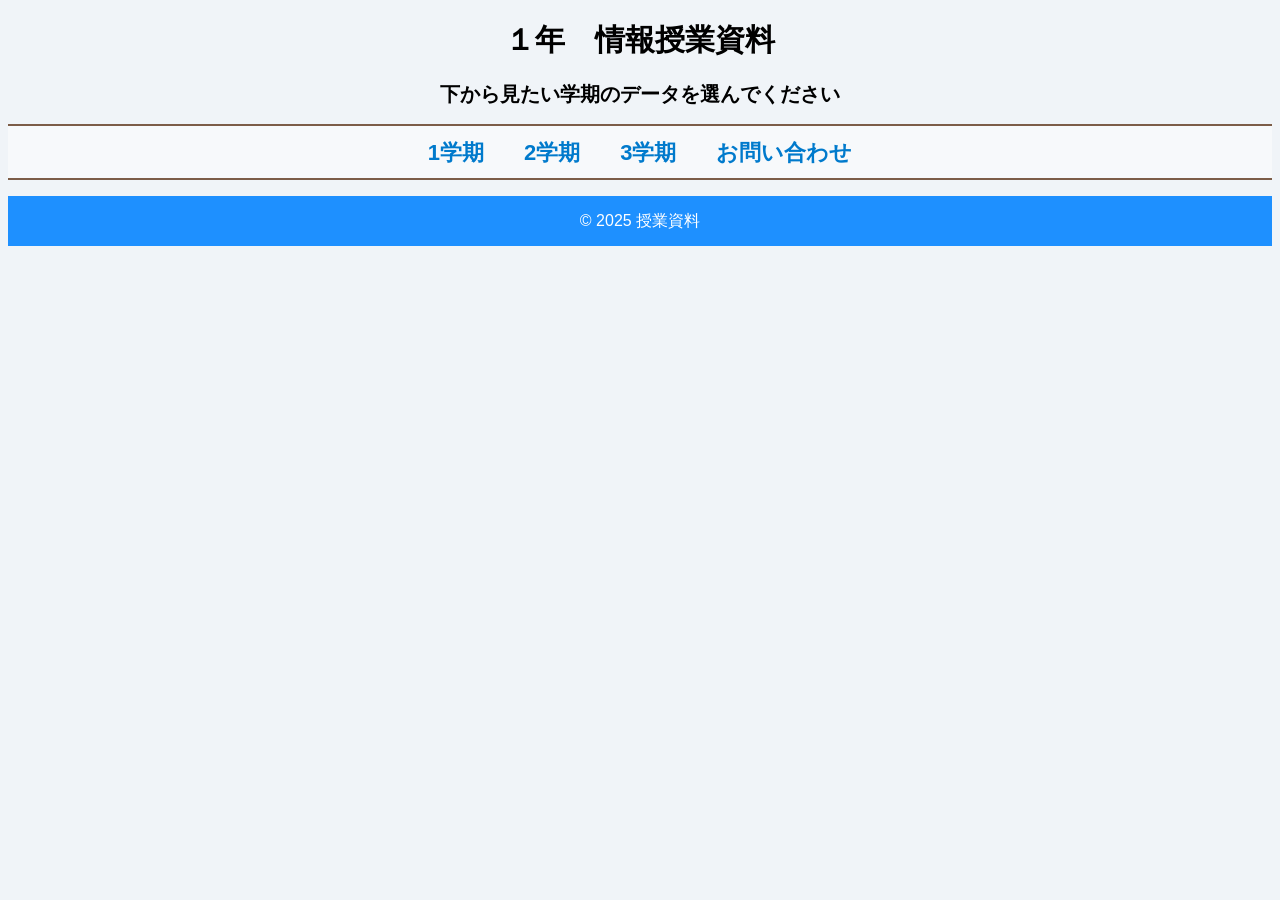
<file: index.html>
<!DOCTYPE html>
<html lang="ja">
<head>
    <meta charset="UTF-8">
    <meta name="viewport" content="width=device-width, initial-scale=1.0">
    <title>1年情報　授業資料一覧</title>
    <link rel="stylesheet" href="style.css">






</head>
<body>


<header>
<h1 class="header">１年　情報授業資料</h1>
<h1 class="test">下から見たい学期のデータを選んでください</h1>

<nav>
<ul>
<li><a href="1学期/1学期.html">1学期</a></li>
<li><a href="2学期/2学期.html">2学期</a></li>

<li><a href="4学期/4学期.html">3学期</a></li>


<li><a href="お問い合わせ/お問い合わせ.html">お問い合わせ</a></li>


</ul>
</nav>
</header>






<div class="footer">
    <p>&copy; 2025 授業資料</p>
   </div>

</body>




</html>
</file>
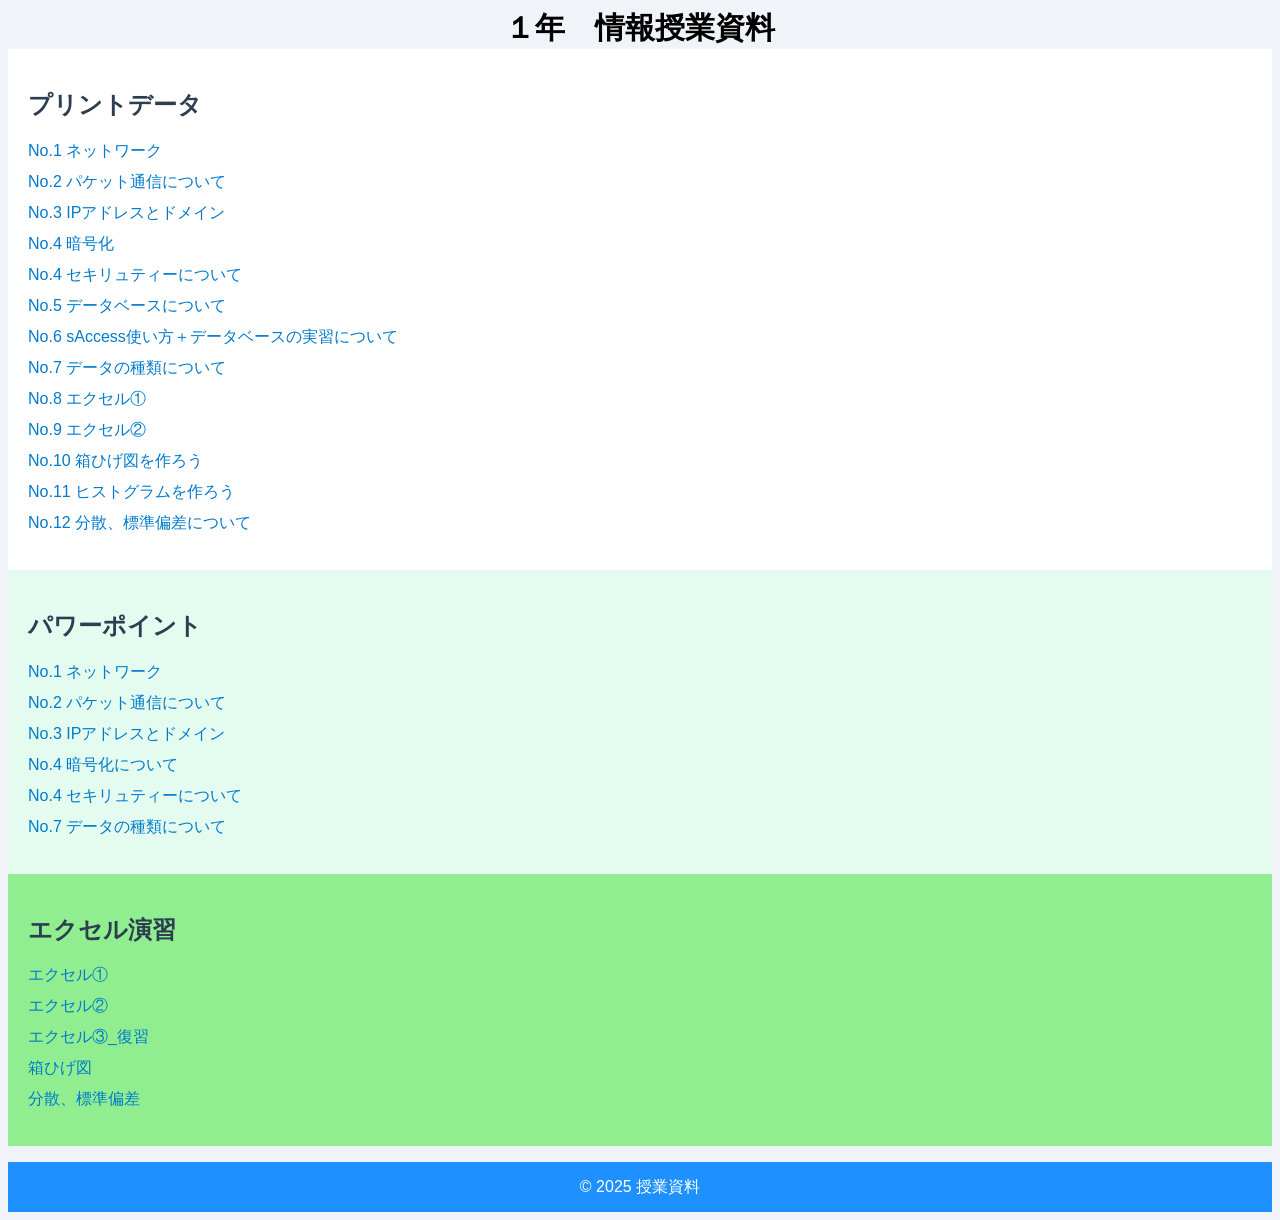
<file: 3学期/index.html>
<!DOCTYPE html>
<html lang="ja">
<head>
    <meta charset="UTF-8">
    <meta name="viewport" content="width=device-width, initial-scale=1.0">
    <title>1年情報　授業資料一覧</title>
    <link rel="stylesheet" href="style.css">
</head>
<body>


<header>
<h1 class="header">１年　情報授業資料</h1>

</header>

<div class="main">
    
	<h2>プリントデータ</h2>
        <ul>
            	<li><a href="No.1.pdf" target="_blank">No.1 ネットワーク</a></li>
            	<li><a href="No.2.pdf" target="_blank">No.2 パケット通信について</a></li>
            	<li><a href="No.3.pdf" target="_blank">No.3 IPアドレスとドメイン</a></li>
		<li><a href="No.4.pdf" target="_blank">No.4 暗号化</a></li>
		<li><a href="No.5.pdf" target="_blank">No.4 セキリュティーについて</a></li>
		<li><a href="No.5.pdf" target="_blank">No.5 データベースについて</a></li>
		<li><a href="No.6.pdf" target="_blank">No.6 sAccess使い方＋データベースの実習について</a></li>
		<li><a href="No.7.pdf" target="_blank">No.7 データの種類について</a></li>
		<li><a href="No.8.pdf" target="_blank">No.8 エクセル①</a></li>
		<li><a href="No.9.pdf" target="_blank">No.9 エクセル②</a></li>
				
		<li><a href="No.10.pdf" target="_blank">No.10 箱ひげ図を作ろう</a></li>
		<li><a href="No.11.pdf" target="_blank">No.11 ヒストグラムを作ろう</a></li>
		<li><a href="No.12.pdf" target="_blank">No.12 分散、標準偏差について</a></li>
				



        </ul>
   </div>

    <div class="main2">

        <h2>パワーポイント</h2>
        <ul>
            	<li><a href="ppt1.pdf" target="_blank">No.1 ネットワーク</a></li>
            	<li><a href="ppt2.pdf" target="_blank">No.2 パケット通信について</a></li>
            	<li><a href="ppt3.pdf" target="_blank">No.3 IPアドレスとドメイン</a></li>
		<li><a href="ppt4.pdf" target="_blank">No.4 暗号化について</a></li>

		<li><a href="ppt4-2.pdf" target="_blank">No.4 セキリュティーについて</a></li>

            	<li><a href="ppt7.pdf" target="_blank">No.7 データの種類について</a></li>

            	        </ul>
    

</div>

<div class="main3">

        <h2>エクセル演習</h2>
        <ul>
            	<li><a href="エクセル①.xlsx" target="_blank">エクセル①</a></li>
		<li><a href="エクセル②.xlsx" target="_blank">エクセル②</a></li>
		<li><a href="エクセル③_復習.xlsx" target="_blank">エクセル③_復習</a></li>
		<li><a href="箱ひげ.xlsx" target="_blank">箱ひげ図</a></li>
		<li><a href="分散、標準偏差.xlsx" target="_blank">分散、標準偏差</a></li>



            	            	        </ul>
    

</div>


<div class="footer">
    <p>&copy; 2025 授業資料</p>
   </div>

</body>
</html>
</file>
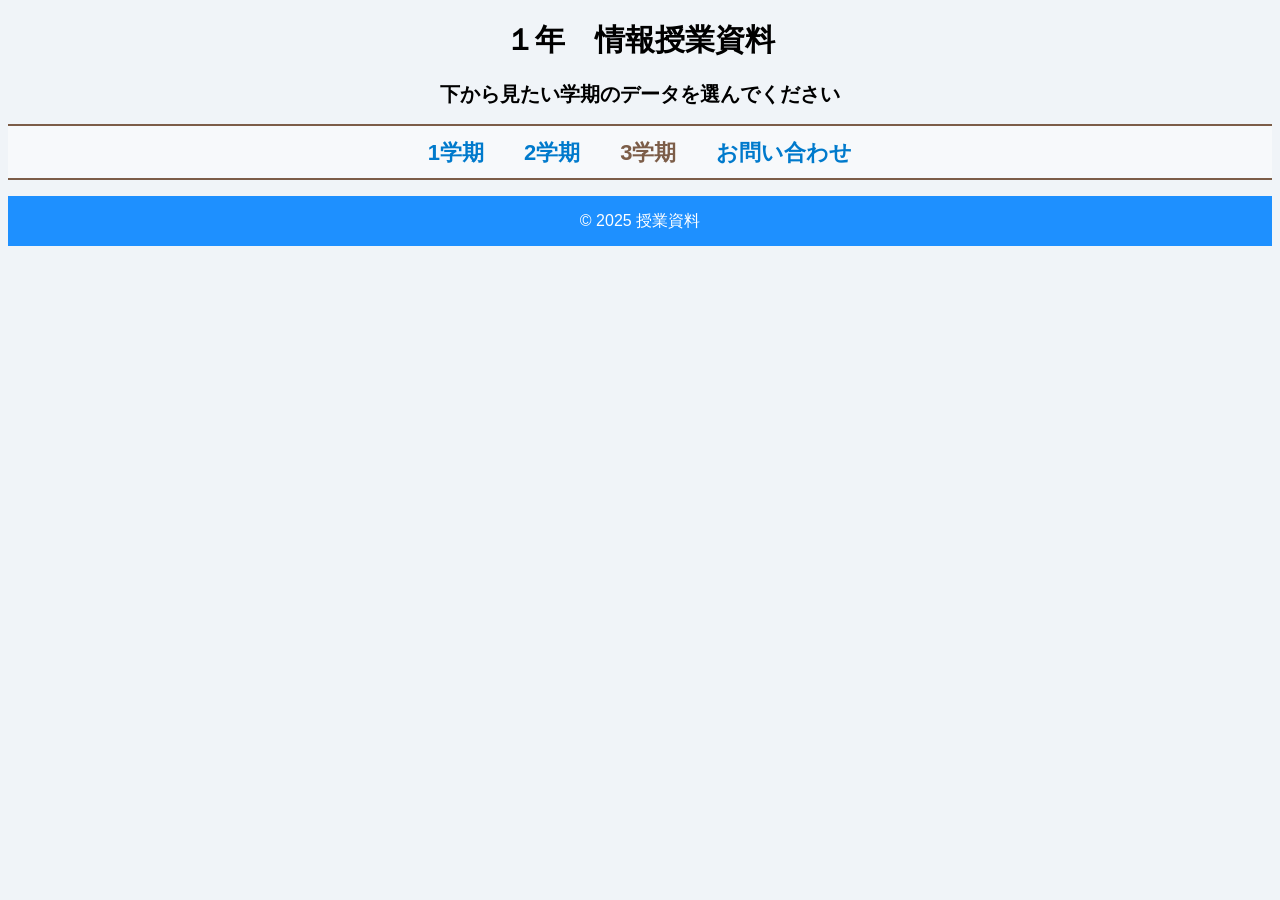
<file: 見出し.html>
<!DOCTYPE html>
<html lang="ja">
<head>
    <meta charset="UTF-8">
    <meta name="viewport" content="width=device-width, initial-scale=1.0">
    <title>1年情報　授業資料一覧</title>
    <link rel="stylesheet" href="style.css">






</head>
<body>


<header>
<h1 class="header">１年　情報授業資料</h1>
<h1 class="test">下から見たい学期のデータを選んでください</h1>

<nav>
<ul>
<li><a href="1学期/1学期.html">1学期</a></li>
<li><a href="2学期/2学期.html">2学期</a></li>
<li>3学期</li>
<li><a href="お問い合わせ/お問い合わせ.html">お問い合わせ</a></li>


</ul>
</nav>
</header>






<div class="footer">
    <p>&copy; 2025 授業資料</p>
   </div>

</body>




</html>
</file>
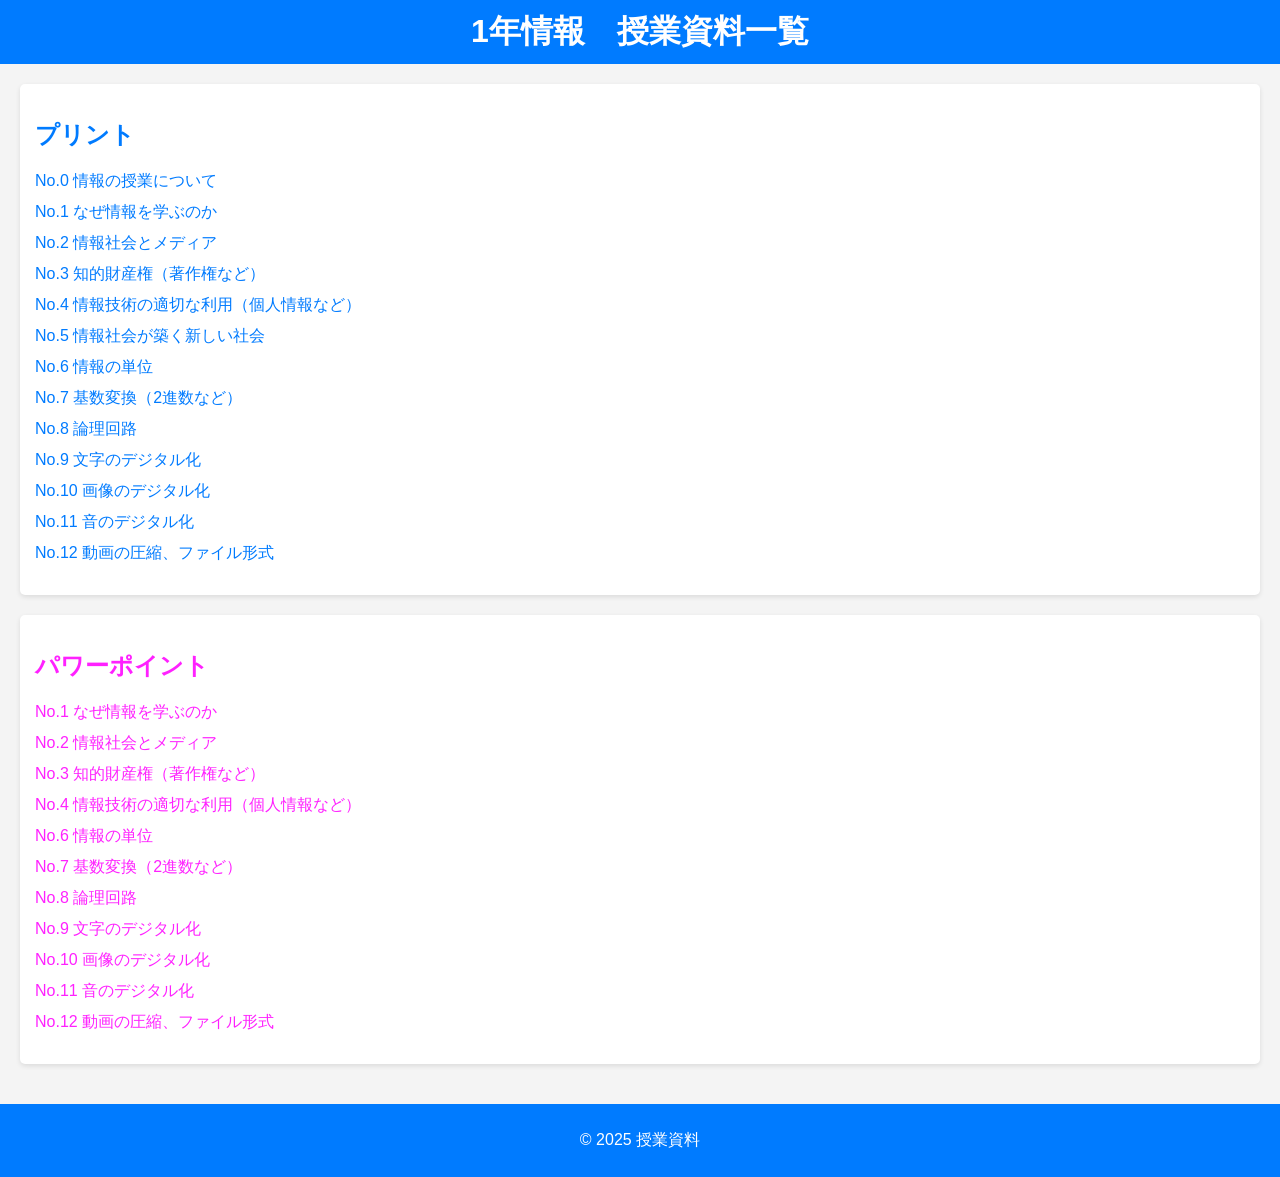
<file: 1学期/1学期.html>
<!DOCTYPE html>
<html lang="ja">
<head>
    <meta charset="UTF-8">
    <meta name="viewport" content="width=device-width, initial-scale=1.0">
    <title>1年情報　授業資料一覧</title>
    <link rel="stylesheet" href="style.css">
</head>
<body>
    <header>
        <h1>1年情報　授業資料一覧</h1>
    </header>
    <main>
        <section>
            <h2>プリント</h2>
            <ul>
	        <li><a href="No.0.pdf" target="_blank">No.0 情報の授業について</a></li>

                <li><a href="No.1.pdf" target="_blank">No.1 なぜ情報を学ぶのか</a></li>
                <li><a href="No.2.pdf" target="_blank">No.2 情報社会とメディア</a></li>
                <li><a href="No.3.pdf" target="_blank">No.3 知的財産権（著作権など）</a></li>
 		<li><a href="No.4.pdf" target="_blank">No.4 情報技術の適切な利用（個人情報など）</a></li>
                <li><a href="No.5.pdf" target="_blank">No.5 情報社会が築く新しい社会</a></li>
                <li><a href="No.6.pdf" target="_blank">No.6 情報の単位</a></li>
	        <li><a href="No.7.pdf" target="_blank">No.7 基数変換（2進数など）</a></li>
 		<li><a href="No.8.pdf" target="_blank">No.8 論理回路</a></li>
		<li><a href="No.9.pdf" target="_blank">No.9 文字のデジタル化</a></li>
		<li><a href="No.10.pdf" target="_blank">No.10 画像のデジタル化</a></li>
		<li><a href="No.11.pdf" target="_blank">No.11 音のデジタル化</a></li>
		<li><a href="No.11.pdf" target="_blank">No.12 動画の圧縮、ファイル形式</a></li>




                

            </ul>

        </section>
        <section>
            <h2 id="a">パワーポイント</h2>
            <ul id>
                <li><a id="a" href="ppt1.pdf"target="_blank">No.1 なぜ情報を学ぶのか</a></li>
                <li><a id="a"href="ppt2.pdf" target="_blank">No.2 情報社会とメディア</a></li>
                <li><a id="a"href="ppt3.pdf" target="_blank">No.3 知的財産権（著作権など）</a></li>
		<li><a id="a"href="ppt4.pdf" target="_blank">No.4 情報技術の適切な利用（個人情報など）</a></li>
                <li><a id="a"href="ppt6.pdf" target="_blank">No.6 情報の単位</a></li>
		<li><a id="a"href="ppt7.pdf" target="_blank">No.7 基数変換（2進数など）</a></li>
		<li><a id="a"href="ppt8.pdf" target="_blank">No.8 論理回路</a></li>
		<li><a id="a"href="ppt.9.pdf" target="_blank">No.9 文字のデジタル化</a></li>
		<li><a id="a"href="ppt10.pdf" target="_blank">No.10 画像のデジタル化</a></li>
		<li><a id="a"href="ppt11.pdf" target="_blank">No.11 音のデジタル化</a></li>
		<li><a id="a"href="ppt12.pdf" target="_blank">No.12 動画の圧縮、ファイル形式</a></li>


              
            </ul>
        </section>
    </main>
    <footer>
        <p>&copy; 2025 授業資料</p>
    </footer>
</body>
</file>
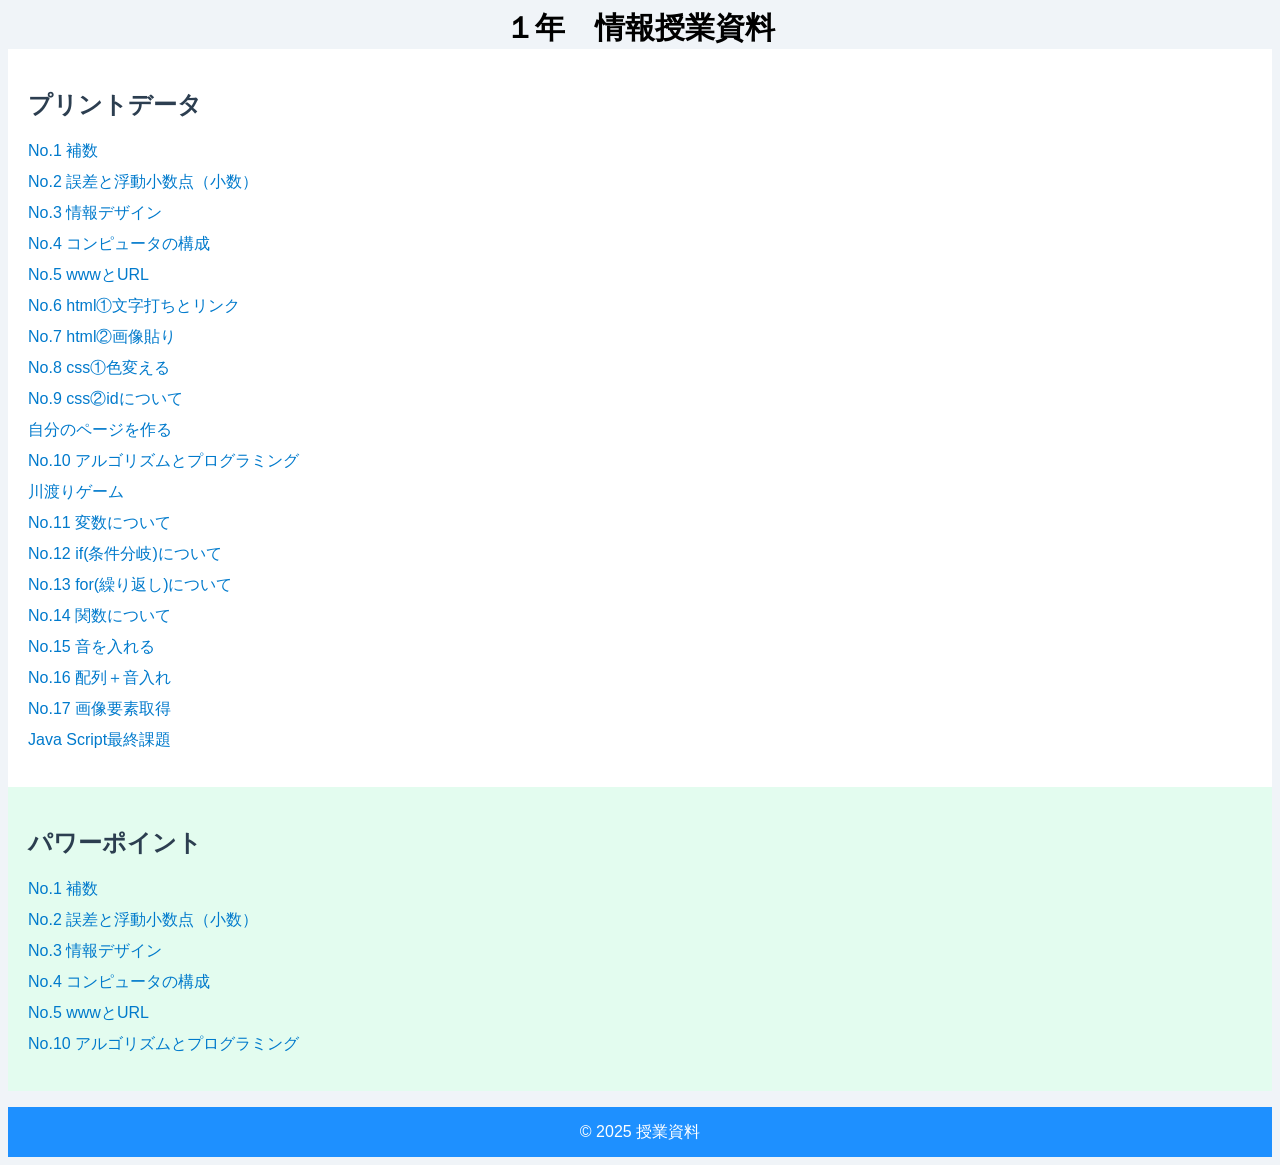
<file: 2学期/2学期.html>
<!DOCTYPE html>
<html lang="ja">
<head>
    <meta charset="UTF-8">
    <meta name="viewport" content="width=device-width, initial-scale=1.0">
    <title>1年情報　授業資料一覧</title>
    <link rel="stylesheet" href="style.css">
</head>
<body>


<header>
<h1 class="header">１年　情報授業資料</h1>

</header>

<div class="main">
    
	<h2>プリントデータ</h2>
        <ul>
            	<li><a href="No.1.pdf" target="_blank">No.1 補数</a></li>
            	<li><a href="No.2.pdf" target="_blank">No.2 誤差と浮動小数点（小数）</a></li>
            	<li><a href="No.3.pdf" target="_blank">No.3 情報デザイン</a></li>
		<li><a href="No.4.pdf" target="_blank">No.4 コンピュータの構成</a></li>
		<li><a href="No.5.pdf" target="_blank">No.5 wwwとURL</a></li>
		<li><a href="No.6.pdf" target="_blank">No.6 html①文字打ちとリンク</a></li>
		<li><a href="No.7.pdf" target="_blank">No.7 html②画像貼り</a></li>
		<li><a href="No.8.pdf" target="_blank">No.8 css①色変える</a></li>
		<li><a href="No.9.pdf" target="_blank">No.9 css②idについて</a></li>
		<li><a href="自己紹介.pdf" target="_blank">自分のページを作る</a></li>

		
		<li><a href="No.10.pdf" target="_blank">No.10 アルゴリズムとプログラミング</a></li>
		<li><a href="kawa.pdf" target="_blank">川渡りゲーム</a></li>
		<li><a href="No.11.pdf" target="_blank">No.11 変数について</a></li>
		<li><a href="No.12.pdf" target="_blank">No.12 if(条件分岐)について</a></li>
		<li><a href="No.13.pdf" target="_blank">No.13 for(繰り返し)について</a></li>
		<li><a href="No.14.pdf" target="_blank">No.14 関数について</a></li>
		<li><a href="No.15.pdf" target="_blank">No.15 音を入れる</a></li>
		<li><a href="No.16.pdf" target="_blank">No.16 配列＋音入れ</a></li>
		<li><a href="No.17.pdf" target="_blank">No.17 画像要素取得</a></li>
		<li><a href="kadai.pdf" target="_blank">Java Script最終課題</a></li>

		



        </ul>
   </div>

    <div class="main2">

        <h2>パワーポイント</h2>
        <ul>
            	<li><a href="ppt1.pdf" target="_blank">No.1 補数</a></li>
            	<li><a href="ppt2.pdf" target="_blank">No.2 誤差と浮動小数点（小数）</a></li>
            	<li><a href="ppt3.pdf" target="_blank">No.3 情報デザイン</a></li>
		<li><a href="ppt4.pdf" target="_blank">No.4 コンピュータの構成</a></li>
            	<li><a href="ppt5.pdf" target="_blank">No.5 wwwとURL</a></li>
		<li><a href="ppt6.pdf" target="_blank">No.10 アルゴリズムとプログラミング</a></li>

            	        </ul>
    

</div>

<div class="footer">
    <p>&copy; 2025 授業資料</p>
   </div>

</body>
</html>
</file>
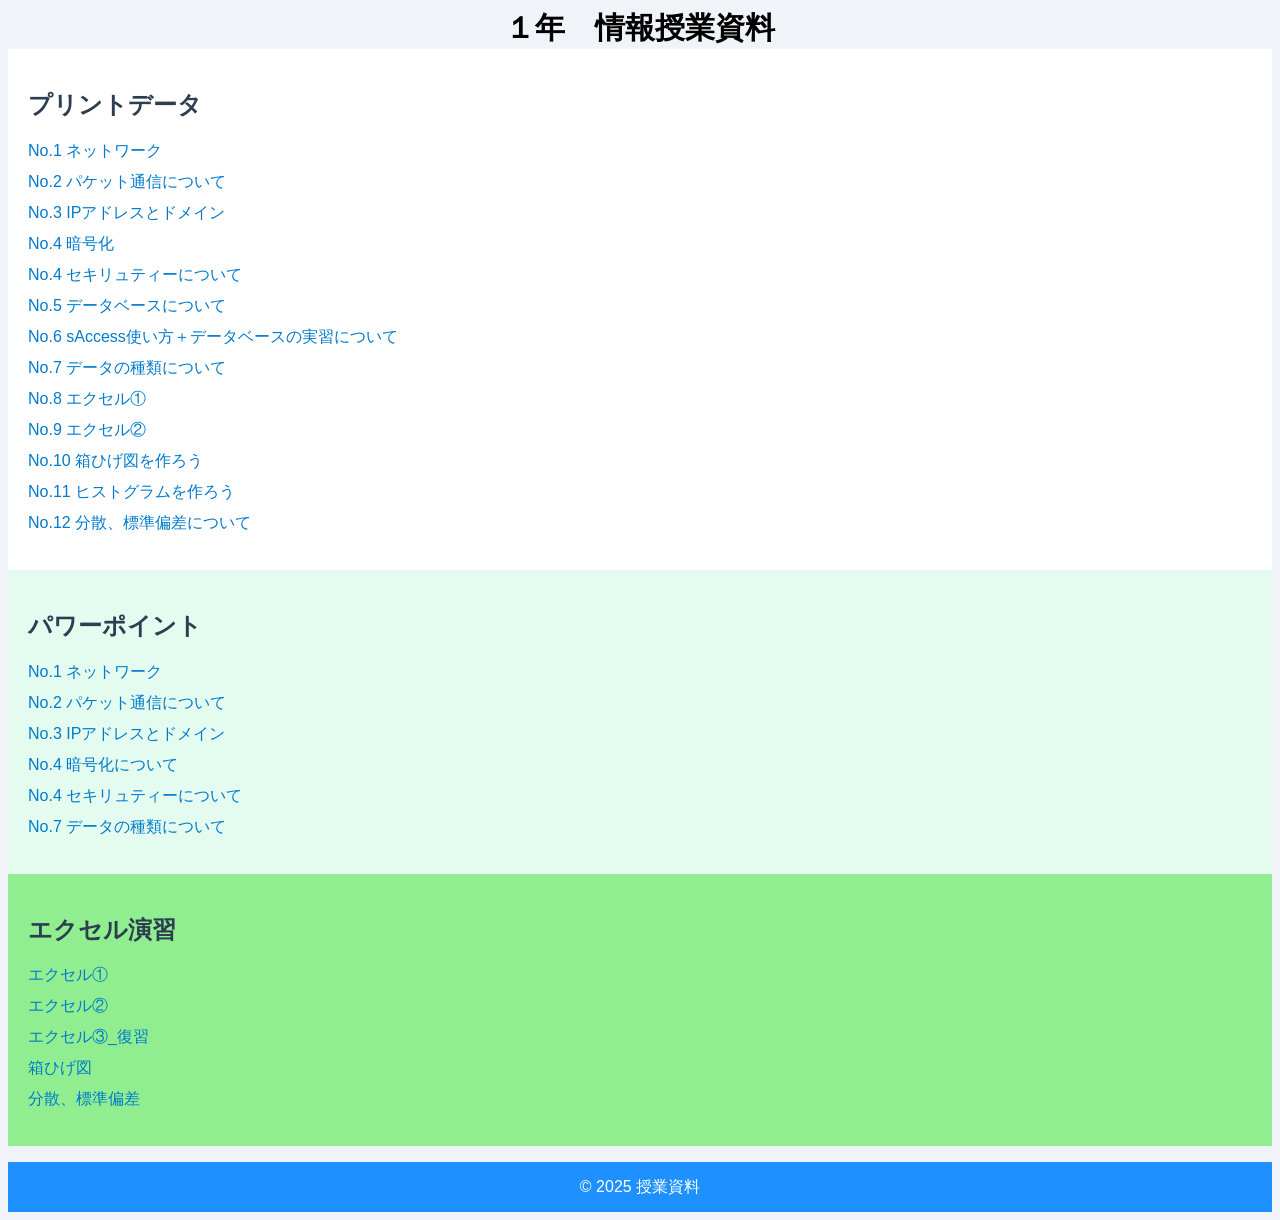
<file: 4学期/4学期.html>
<!DOCTYPE html>
<html lang="ja">
<head>
    <meta charset="UTF-8">
    <meta name="viewport" content="width=device-width, initial-scale=1.0">
    <title>1年情報　授業資料一覧</title>
    <link rel="stylesheet" href="style.css">
</head>
<body>


<header>
<h1 class="header">１年　情報授業資料</h1>

</header>

<div class="main">
    
	<h2>プリントデータ</h2>
        <ul>
            	<li><a href="No.1.pdf" target="_blank">No.1 ネットワーク</a></li>
            	<li><a href="No.2.pdf" target="_blank">No.2 パケット通信について</a></li>
            	<li><a href="No.3.pdf" target="_blank">No.3 IPアドレスとドメイン</a></li>
		<li><a href="No.4.pdf" target="_blank">No.4 暗号化</a></li>
		<li><a href="No.5.pdf" target="_blank">No.4 セキリュティーについて</a></li>
		<li><a href="No.5.pdf" target="_blank">No.5 データベースについて</a></li>
		<li><a href="No.6.pdf" target="_blank">No.6 sAccess使い方＋データベースの実習について</a></li>
		<li><a href="No.7.pdf" target="_blank">No.7 データの種類について</a></li>
		<li><a href="No.8.pdf" target="_blank">No.8 エクセル①</a></li>
		<li><a href="No.9.pdf" target="_blank">No.9 エクセル②</a></li>
				
		<li><a href="No.10.pdf" target="_blank">No.10 箱ひげ図を作ろう</a></li>
		<li><a href="No.11.pdf" target="_blank">No.11 ヒストグラムを作ろう</a></li>
		<li><a href="No.12.pdf" target="_blank">No.12 分散、標準偏差について</a></li>
				



        </ul>
   </div>

    <div class="main2">

        <h2>パワーポイント</h2>
        <ul>
            	<li><a href="ppt1.pdf" target="_blank">No.1 ネットワーク</a></li>
            	<li><a href="ppt2.pdf" target="_blank">No.2 パケット通信について</a></li>
            	<li><a href="ppt3.pdf" target="_blank">No.3 IPアドレスとドメイン</a></li>
		<li><a href="ppt4.pdf" target="_blank">No.4 暗号化について</a></li>

		<li><a href="ppt4-2.pdf" target="_blank">No.4 セキリュティーについて</a></li>

            	<li><a href="ppt7.pdf" target="_blank">No.7 データの種類について</a></li>

            	        </ul>
    

</div>

<div class="main3">

        <h2>エクセル演習</h2>
        <ul>
        <li><a href="エクセル①.xlsx" target="_blank">エクセル①</a></li>
		<li><a href="エクセル②.xlsx" target="_blank">エクセル②</a></li>
		<li><a href="エクセル③_復習 .xlsx" target="_blank">エクセル③_復習</a></li>
		<li><a href="箱ひげ .xlsx" target="_blank">箱ひげ図</a></li>
		<li><a href="分散、標準偏差.xlsx" target="_blank">分散、標準偏差</a></li>



            	            	        </ul>
    

</div>


<div class="footer">
    <p>&copy; 2025 授業資料</p>
   </div>

</body>
</html>
</file>
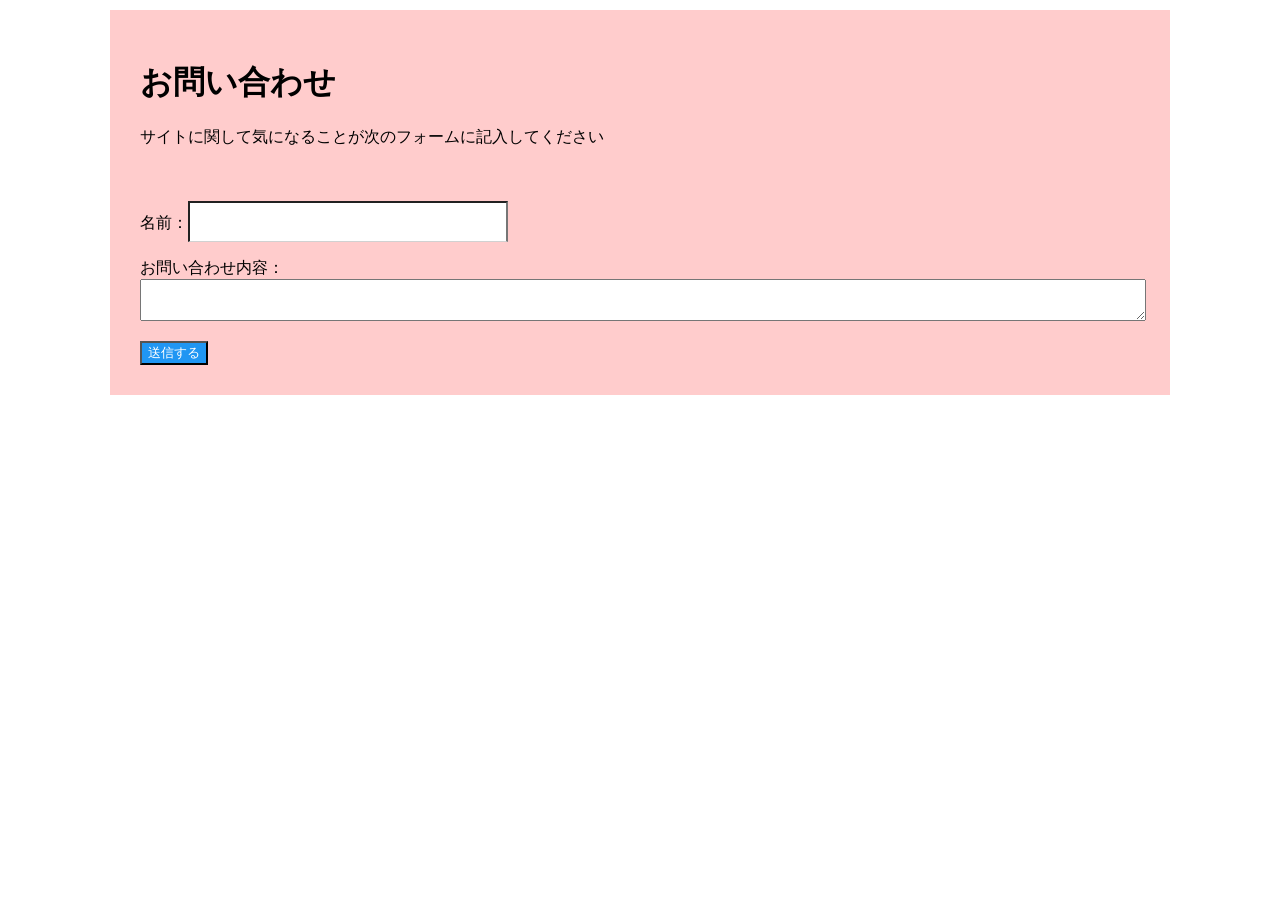
<file: お問い合わせ/お問い合わせ.html>
<!DOCTYPE html>
<html lang="ja">
<head>
    <meta charset="UTF-8">
    <meta name="viewport" content="width=device-width, initial-scale=1.0">
    <title>お問い合わせ</title>
    <link rel="stylesheet" href="style.css">
</head>
<body>
    <div class="content">
        <h1>お問い合わせ</h1>
   
	<p>サイトに関して気になることが次のフォームに記入してください</p>

        <form action="https://script.google.com/macros/s/AKfycbzzaN_Zqdz93iNmjBJOF94_K8_sNNuvyKlb1IOmV9Nq3t9BgRBoZKcTfnn8cmoU3JVH/exec" method="POST">
　
	<p>名前：<input type="text" name="username" required></p>

  
  

	<p>お問い合わせ内容：<textarea name="message" required></textarea></p>

 



 <button>送信する</button>

 </form>
 </div>






</body>
</file>
<file: style.css>
body {
    font-family: Arial, sans-serif;
   
    background-color: #f0f4f8;
}

.header{
     color: black;

    font-size: 30px;
    margin: 10px;
padding:10px;
      text-align: center;

   

}

.test{
     color: black;

    font-size: 20px;
    margin: 0;
   text-align: center;

   

}


header nav ul{
    display:flex;
    justify-content:center;
    border-top:2px solid #7c5d48;
     border-bottom:2px solid #7c5d48;
    background-color:rgba(255,255,255,0.42);
    padding:12px  0px 10px;
    
   

}

header nav ul li{
      margin:0 20px;
     font-size:22px;
     font-weight:bold;
     color:#7c5d48;


}


header nav ul li a{
      font-size:22px;

}
h1 {
    color: white;
    font-size: 24px;
    margin: 0;
}



.main {
    background-color: #ffffff;
    padding: 20px;
    height: auto;
}

.main2 {
    background-color: #e3fcef;
    padding: 20px;
    height: auto;
}

h2 {
    color: #2c3e50;
    font-family: "Arial Black", Gadget, sans-serif;
}

ul {
    list-style-type: none;
    padding: 0;
}

li {
    margin: 10px 0;
}

a {
    text-decoration: none;
    color: #007acc;
    font-size: 16px;
    font-family: "Arial Black", Gadget, sans-serif;
}

a:hover {
    text-decoration: underline;
    color: #005999;
}

.footer {
    background-color: #1e90ff;
    height: 50px;
    color: white;
    text-align: center;
    line-height: 50px;
}
</file>
<file: 3学期/style.css>
body {
    font-family: Arial, sans-serif;
   
    background-color: #f0f4f8;
}

.header{
     color: black;

    font-size: 30px;
    margin: 0;
   text-align: center;

}


header nav ul{
    display:flex;
    justify-content:center;
    border-top:2px solid #7c5d48;
     border-bottom:2px solid #7c5d48;
    background-color:rgba(255,255,255,0.42);
    padding:12px  0px 10px;
   

}

header nav ul li{
      margin:0 20px;
     font-size:22px;
     font-weight:bold;
     color:#7c5d48;


}


header nav ul li a{
      font-size:22px;

}
h1 {
    color: white;
    font-size: 24px;
    margin: 0;
}

.main {
    background-color: #ffffff;
    padding: 20px;
    height: auto;
}

.main2 {
    background-color: #e3fcef;
    padding: 20px;
    height: auto;
}

.main3 {
    background-color: #90ee90;
    padding: 20px;
    height: auto;
}

h2 {
    color: #2c3e50;
    font-family: "Arial Black", Gadget, sans-serif;
}

ul {
    list-style-type: none;
    padding: 0;
}

li {
    margin: 10px 0;
}

a {
    text-decoration: none;
    color: #007acc;
    font-size: 16px;
    font-family: "Arial Black", Gadget, sans-serif;
}

a:hover {
    text-decoration: underline;
    color: #005999;
}

.footer {
    background-color: #1e90ff;
    height: 50px;
    color: white;
    text-align: center;
    line-height: 50px;
}
</file>
<file: 1学期/style.css>
body {
    font-family: Arial, sans-serif;
    margin: 0;
    padding: 0;
    background-color: #f4f4f4;
}

header {
    background: #007bff;
    color: white;
    padding: 10px 0;
    text-align: center;
}

h1 {
    margin: 0;
}

main {
    padding: 20px;
}

section {
    margin-bottom: 20px;
    background: white;
    padding: 15px;
    border-radius: 5px;
    box-shadow: 0 2px 5px rgba(0,0,0,0.1);
}

h2 {
    color: #007bff;
}

ul {
    list-style-type: none;
    padding: 0;
}

li {
    margin: 10px 0;
}

a {
    text-decoration: none;
    color: #007bff;
}

#a{color:rgba(255, 0, 255, 0.87);}


a:hover {
    text-decoration: underline;
}

footer {
    text-align: center;
    padding: 10px 0;
    background: #007bff;
    color: white;
    position: relative;
    bottom: 0;
    width: 100%;
}
</file>
<file: 2学期/style.css>
body {
    font-family: Arial, sans-serif;
   
    background-color: #f0f4f8;
}

.header{
     color: black;

    font-size: 30px;
    margin: 0;
   text-align: center;

}


header nav ul{
    display:flex;
    justify-content:center;
    border-top:2px solid #7c5d48;
     border-bottom:2px solid #7c5d48;
    background-color:rgba(255,255,255,0.42);
    padding:12px  0px 10px;
   

}

header nav ul li{
      margin:0 20px;
     font-size:22px;
     font-weight:bold;
     color:#7c5d48;


}


header nav ul li a{
      font-size:22px;

}
h1 {
    color: white;
    font-size: 24px;
    margin: 0;
}

.main {
    background-color: #ffffff;
    padding: 20px;
    height: auto;
}

.main2 {
    background-color: #e3fcef;
    padding: 20px;
    height: auto;
}

h2 {
    color: #2c3e50;
    font-family: "Arial Black", Gadget, sans-serif;
}

ul {
    list-style-type: none;
    padding: 0;
}

li {
    margin: 10px 0;
}

a {
    text-decoration: none;
    color: #007acc;
    font-size: 16px;
    font-family: "Arial Black", Gadget, sans-serif;
}

a:hover {
    text-decoration: underline;
    color: #005999;
}

.footer {
    background-color: #1e90ff;
    height: 50px;
    color: white;
    text-align: center;
    line-height: 50px;
}
</file>
<file: 4学期/style.css>
body {
    font-family: Arial, sans-serif;
   
    background-color: #f0f4f8;
}

.header{
     color: black;

    font-size: 30px;
    margin: 0;
   text-align: center;

}


header nav ul{
    display:flex;
    justify-content:center;
    border-top:2px solid #7c5d48;
     border-bottom:2px solid #7c5d48;
    background-color:rgba(255,255,255,0.42);
    padding:12px  0px 10px;
   

}

header nav ul li{
      margin:0 20px;
     font-size:22px;
     font-weight:bold;
     color:#7c5d48;


}


header nav ul li a{
      font-size:22px;

}
h1 {
    color: white;
    font-size: 24px;
    margin: 0;
}

.main {
    background-color: #ffffff;
    padding: 20px;
    height: auto;
}

.main2 {
    background-color: #e3fcef;
    padding: 20px;
    height: auto;
}

.main3 {
    background-color: #90ee90;
    padding: 20px;
    height: auto;
}

h2 {
    color: #2c3e50;
    font-family: "Arial Black", Gadget, sans-serif;
}

ul {
    list-style-type: none;
    padding: 0;
}

li {
    margin: 10px 0;
}

a {
    text-decoration: none;
    color: #007acc;
    font-size: 16px;
    font-family: "Arial Black", Gadget, sans-serif;
}

a:hover {
    text-decoration: underline;
    color: #005999;
}

.footer {
    background-color: #1e90ff;
    height: 50px;
    color: white;
    text-align: center;
    line-height: 50px;
}
</file>
<file: お問い合わせ/style.css>
.content{
background-color:#fcc;
width:1000px;
margin:10px auto;
padding:30px;
}


button{width:100%px;
background-color:#2096F3;
color:#fff;
padding15px}

input{
border-bottom:1px Solid #d1d1d1;
font-size:1.2em;
width:30%;
padding:8px;
}

textarea{
font-size:1.2em;

width:100%;

}
</file>
